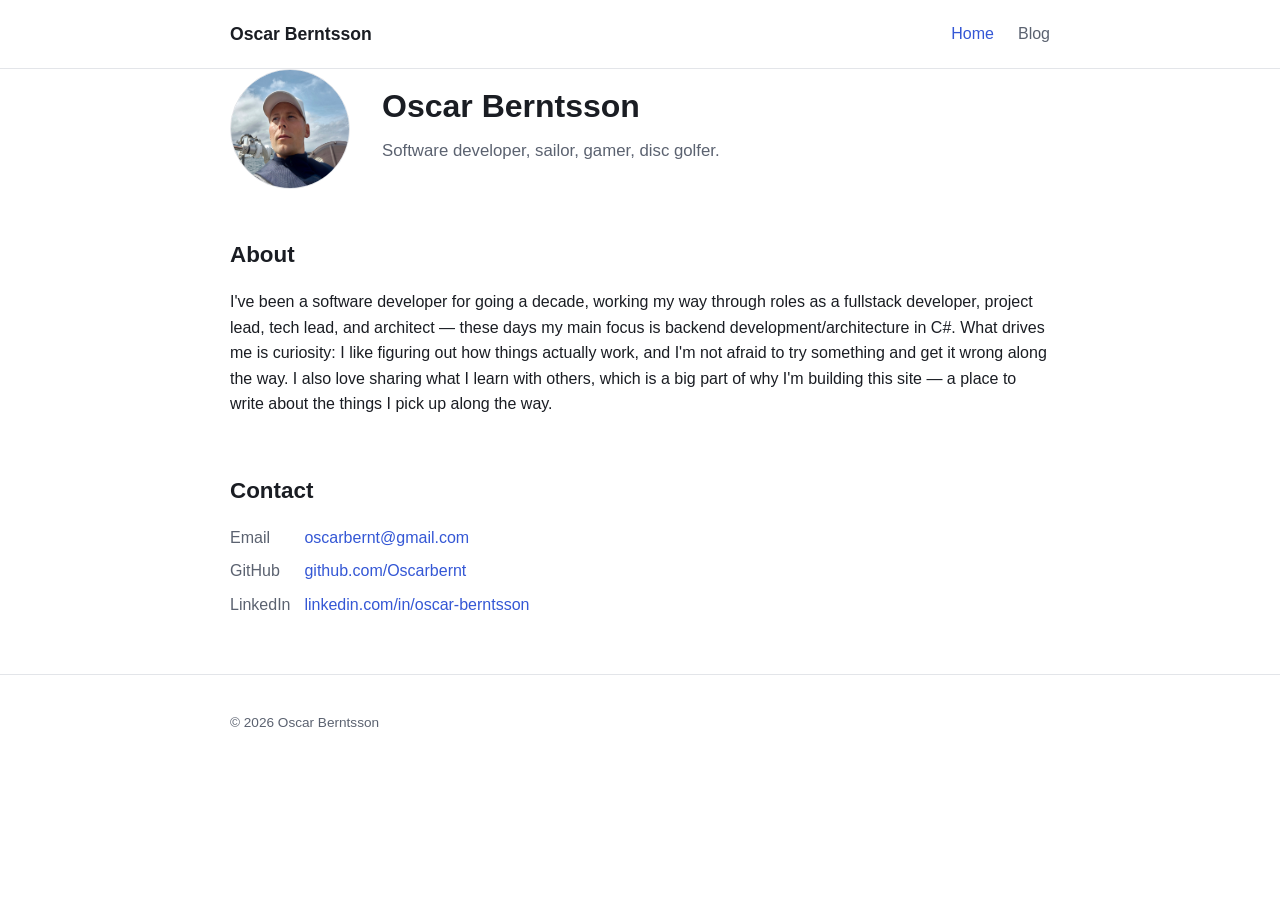
<file: index.html>
<!DOCTYPE html>
<html lang="en">
<head>
  <meta charset="UTF-8" />
  <meta name="viewport" content="width=device-width, initial-scale=1.0" />
  <title>Oscar Berntsson</title>
  <meta name="description" content="Oscar Berntsson — portfolio and blog." />
  <link rel="canonical" href="https://www.oscarberntsson.se/" />
  <link rel="icon" href="assets/favicon.svg" type="image/svg+xml" />
  <link rel="stylesheet" href="css/style.css" />
</head>
<body>
  <header class="site-header">
    <div class="container">
      <a class="brand" href="index.html">Oscar Berntsson</a>
      <nav class="site-nav">
        <ul>
          <li><a href="index.html">Home</a></li>
          <li><a href="blog.html">Blog</a></li>
        </ul>
      </nav>
    </div>
  </header>

  <main class="container">
    <section class="hero">
      <img class="avatar" src="assets/img/profile.jpg" alt="Photo of Oscar Berntsson" onerror="this.style.display='none'" />
      <div>
        <h1>Oscar Berntsson</h1>
        <p class="tagline">Software developer, sailor, gamer, disc golfer.</p>
      </div>
    </section>

    <section id="about">
      <h2>About</h2>
      <p>
        I've been a software developer for going a decade, working my way through
        roles as a fullstack developer, project lead, tech lead, and architect —
        these days my main focus is backend development/architecture in C#. What drives me is
        curiosity: I like figuring out how things actually work, and I'm not afraid
        to try something and get it wrong along the way. I also love sharing what I
        learn with others, which is a big part of why I'm building this site — a
        place to write about the things I pick up along the way.
      </p>
    </section>

    <section id="contact">
      <h2>Contact</h2>
      <ul class="contact-list">
        <li><span class="label">Email</span> <a href="mailto:oscarbernt@gmail.com">oscarbernt@gmail.com</a></li>
        <li><span class="label">GitHub</span> <a href="https://github.com/Oscarbernt" target="_blank" rel="noopener">github.com/Oscarbernt</a></li>
        <li><span class="label">LinkedIn</span> <a href="https://www.linkedin.com/in/oscar-berntsson-80b01885/" target="_blank" rel="noopener">linkedin.com/in/oscar-berntsson</a></li>
      </ul>
    </section>
  </main>

  <footer class="site-footer">
    <div class="container">
      <p>&copy; <span id="year"></span> Oscar Berntsson</p>
    </div>
  </footer>

  <script>document.getElementById("year").textContent = new Date().getFullYear();</script>
  <script src="js/main.js"></script>
</body>
</html>
</file>
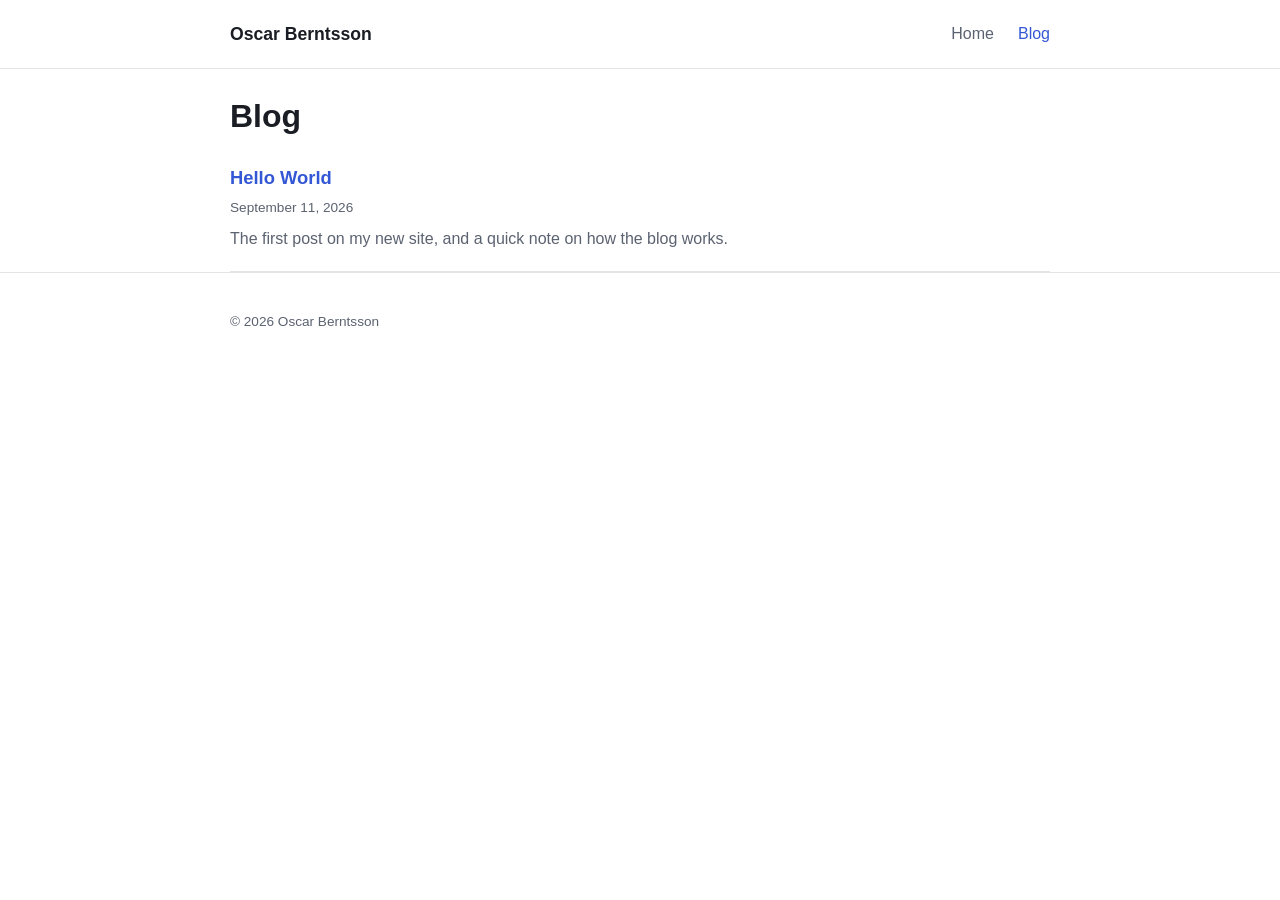
<file: blog.html>
<!DOCTYPE html>
<html lang="en">
<head>
  <meta charset="UTF-8" />
  <meta name="viewport" content="width=device-width, initial-scale=1.0" />
  <title>Blog — Oscar Berntsson</title>
  <link rel="canonical" href="https://www.oscarberntsson.se/blog.html" />
  <link rel="icon" href="assets/favicon.svg" type="image/svg+xml" />
  <link rel="stylesheet" href="css/style.css" />
</head>
<body>
  <header class="site-header">
    <div class="container">
      <a class="brand" href="index.html">Oscar Berntsson</a>
      <nav class="site-nav">
        <ul>
          <li><a href="index.html">Home</a></li>
          <li><a href="blog.html">Blog</a></li>
        </ul>
      </nav>
    </div>
  </header>

  <main class="container">
    <h1>Blog</h1>
    <p class="post-status" id="loading-status">Loading posts&hellip;</p>
    <ul class="post-list" id="post-list"></ul>
  </main>

  <footer class="site-footer">
    <div class="container">
      <p>&copy; <span id="year"></span> Oscar Berntsson</p>
    </div>
  </footer>

  <script>document.getElementById("year").textContent = new Date().getFullYear();</script>
  <script src="js/main.js"></script>
  <script src="js/blog.js"></script>
  <script>
    // Hide the loading status once the list has content.
    var observer = new MutationObserver(function () {
      document.getElementById("loading-status").style.display = "none";
    });
    observer.observe(document.getElementById("post-list"), { childList: true });
  </script>
</body>
</html>
</file>
<file: css/style.css>
:root {
  --bg: #ffffff;
  --bg-alt: #f5f6f8;
  --text: #1a1d23;
  --text-muted: #5b6270;
  --accent: #3457d5;
  --accent-hover: #263f9e;
  --border: #e3e5e9;
  --radius: 10px;
  --max-width: 860px;
}

@media (prefers-color-scheme: dark) {
  :root {
    --bg: #14161a;
    --bg-alt: #1c1f25;
    --text: #eceef1;
    --text-muted: #9aa1ad;
    --accent: #7c93ff;
    --accent-hover: #9db0ff;
    --border: #2a2e36;
  }
}

* {
  box-sizing: border-box;
}

html {
  scroll-behavior: smooth;
}

body {
  margin: 0;
  font-family: -apple-system, BlinkMacSystemFont, "Segoe UI", Roboto, Helvetica, Arial, sans-serif;
  background: var(--bg);
  color: var(--text);
  line-height: 1.6;
}

a {
  color: var(--accent);
  text-decoration: none;
}

a:hover {
  color: var(--accent-hover);
  text-decoration: underline;
}

img {
  max-width: 100%;
}

.container {
  max-width: var(--max-width);
  margin: 0 auto;
  padding: 0 1.25rem;
}

/* Header / nav */
header.site-header {
  border-bottom: 1px solid var(--border);
  padding: 1.25rem 0;
}

header.site-header .container {
  display: flex;
  align-items: center;
  justify-content: space-between;
  flex-wrap: wrap;
  gap: 0.75rem;
}

.brand {
  font-weight: 700;
  font-size: 1.1rem;
  color: var(--text);
}

.brand:hover {
  color: var(--text);
  text-decoration: none;
}

nav.site-nav ul {
  list-style: none;
  display: flex;
  gap: 1.5rem;
  margin: 0;
  padding: 0;
}

nav.site-nav a {
  color: var(--text-muted);
  font-weight: 500;
}

nav.site-nav a:hover,
nav.site-nav a.active {
  color: var(--accent);
  text-decoration: none;
}

/* Main sections */
main {
  padding: 3rem 0 4rem;
}

section {
  margin-bottom: 3.5rem;
}

section h2 {
  font-size: 1.4rem;
  margin-bottom: 1rem;
}

.hero {
  display: flex;
  align-items: center;
  gap: 2rem;
  flex-wrap: wrap;
  margin-bottom: 3rem;
}

.hero img.avatar {
  width: 120px;
  height: 120px;
  border-radius: 50%;
  object-fit: fill;
  border: 1px solid var(--border);
}

.hero h1 {
  margin: 0 0 0.4rem;
  font-size: 2rem;
}

.hero p.tagline {
  margin: 0 0 0.75rem;
  color: var(--text-muted);
  font-size: 1.05rem;
}

.hero .socials a {
  margin-right: 1rem;
  font-weight: 500;
}

/* Projects */
.projects-grid {
  display: grid;
  grid-template-columns: repeat(auto-fill, minmax(260px, 1fr));
  gap: 1.25rem;
}

.project-card {
  border: 1px solid var(--border);
  border-radius: var(--radius);
  padding: 1.25rem;
  background: var(--bg-alt);
}

.project-card h3 {
  margin: 0 0 0.4rem;
  font-size: 1.1rem;
}

.project-card p {
  margin: 0 0 0.75rem;
  color: var(--text-muted);
  font-size: 0.95rem;
}

.project-tags {
  display: flex;
  flex-wrap: wrap;
  gap: 0.4rem;
  margin-bottom: 0.75rem;
}

.project-tags span {
  font-size: 0.78rem;
  color: var(--text-muted);
  background: var(--bg);
  border: 1px solid var(--border);
  border-radius: 6px;
  padding: 0.15rem 0.5rem;
}

.project-links a {
  font-size: 0.9rem;
  font-weight: 600;
  margin-right: 1rem;
}

/* Contact */
.contact-list {
  list-style: none;
  padding: 0;
  margin: 0;
}

.contact-list li {
  margin-bottom: 0.5rem;
}

.contact-list .label {
  color: var(--text-muted);
  display: inline-block;
  min-width: 70px;
}

/* Blog list */
.post-list {
  list-style: none;
  padding: 0;
  margin: 0;
}

.post-list li {
  border-bottom: 1px solid var(--border);
  padding: 1.25rem 0;
}

.post-list li:first-child {
  padding-top: 0;
}

.post-list h3 {
  margin: 0 0 0.3rem;
  font-size: 1.15rem;
}

.post-meta {
  color: var(--text-muted);
  font-size: 0.85rem;
  margin: 0 0 0.4rem;
}

.post-summary {
  margin: 0;
  color: var(--text-muted);
}

.post-status {
  color: var(--text-muted);
}

/* Single post */
.post-header h1 {
  margin: 0 0 0.4rem;
  font-size: 1.8rem;
}

.post-content {
  margin-top: 2rem;
}

.post-content h1,
.post-content h2,
.post-content h3 {
  margin-top: 2rem;
}

.post-content pre {
  background: var(--bg-alt);
  border: 1px solid var(--border);
  border-radius: var(--radius);
  padding: 1rem;
  overflow-x: auto;
}

.post-content code {
  font-family: ui-monospace, SFMono-Regular, Menlo, Consolas, monospace;
  font-size: 0.9em;
}

.post-content :not(pre) > code {
  background: var(--bg-alt);
  padding: 0.15rem 0.4rem;
  border-radius: 4px;
}

.post-content blockquote {
  border-left: 3px solid var(--accent);
  margin: 1rem 0;
  padding: 0.25rem 1rem;
  color: var(--text-muted);
}

.back-link {
  display: inline-block;
  margin-bottom: 1.5rem;
  font-weight: 500;
}

/* Footer */
footer.site-footer {
  border-top: 1px solid var(--border);
  padding: 1.5rem 0;
  color: var(--text-muted);
  font-size: 0.85rem;
}

@media (max-width: 500px) {
  .hero {
    flex-direction: column;
    align-items: flex-start;
  }
}
</file>
